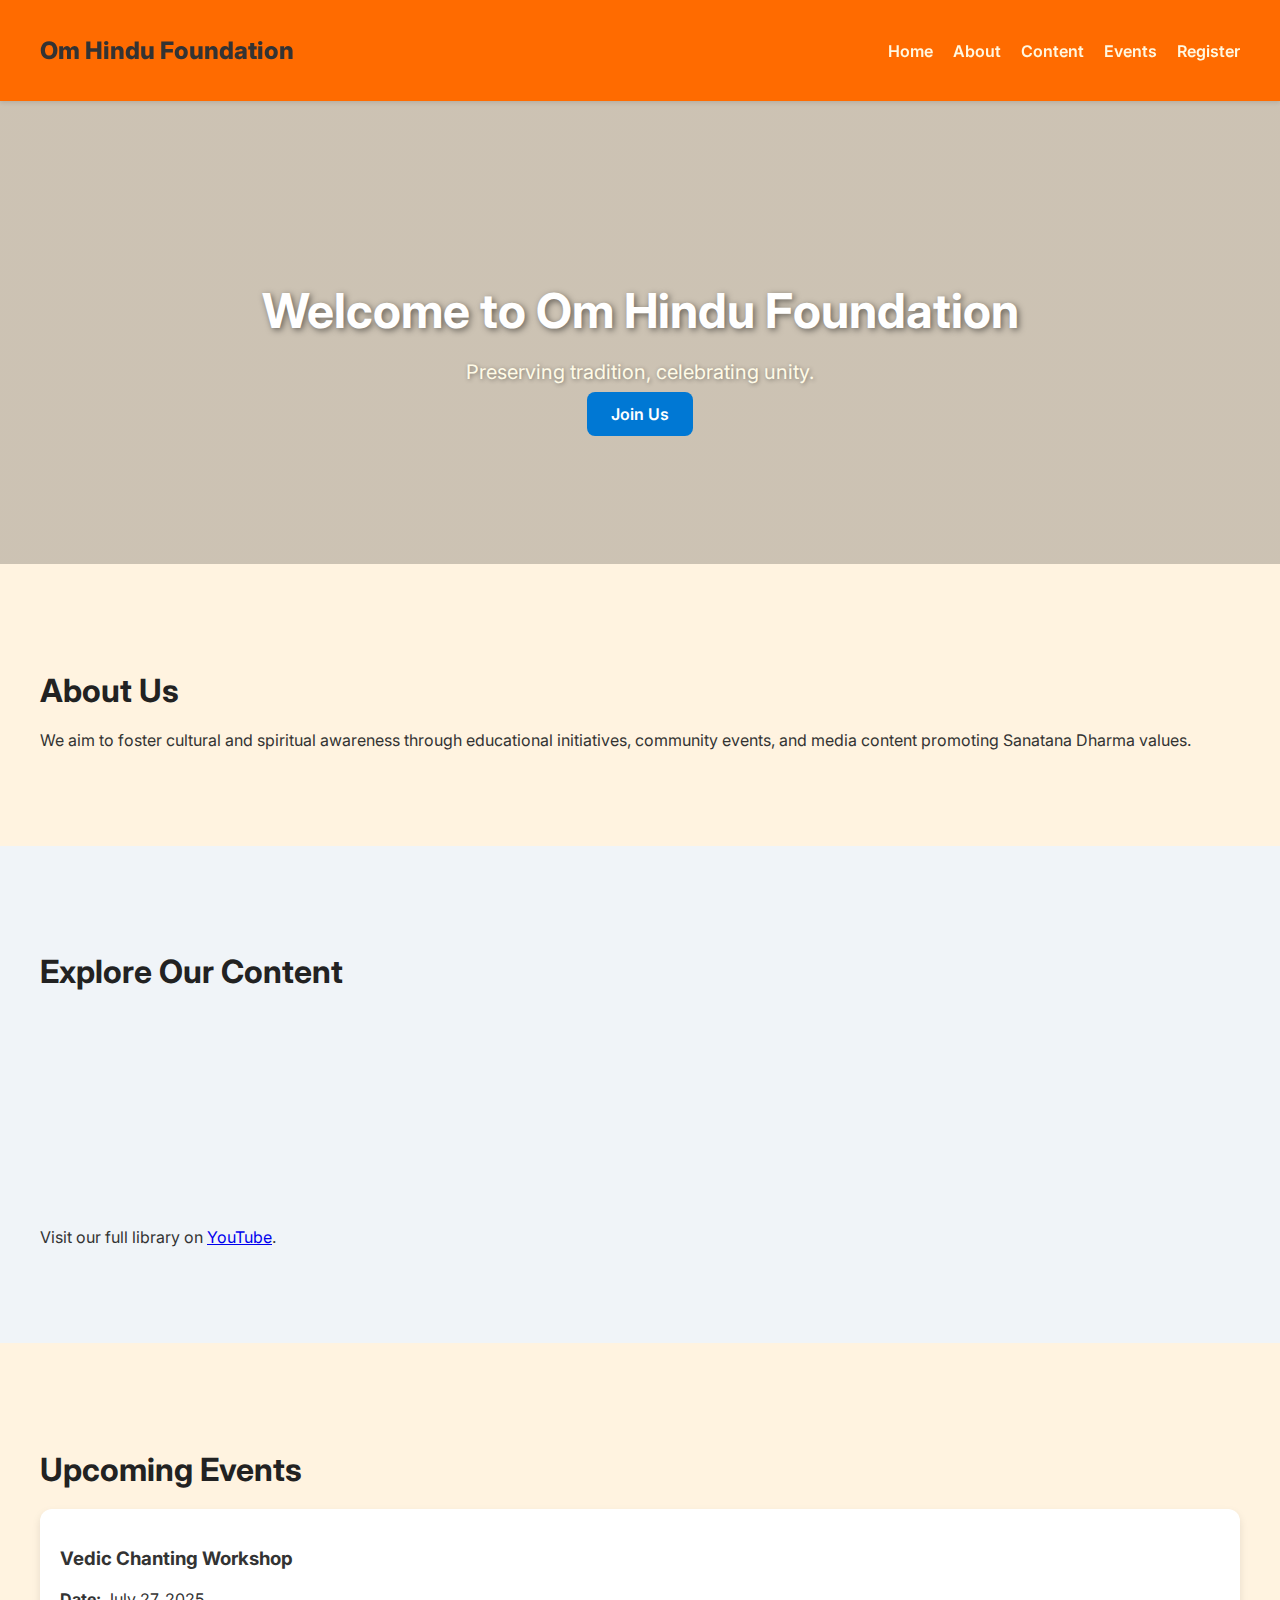
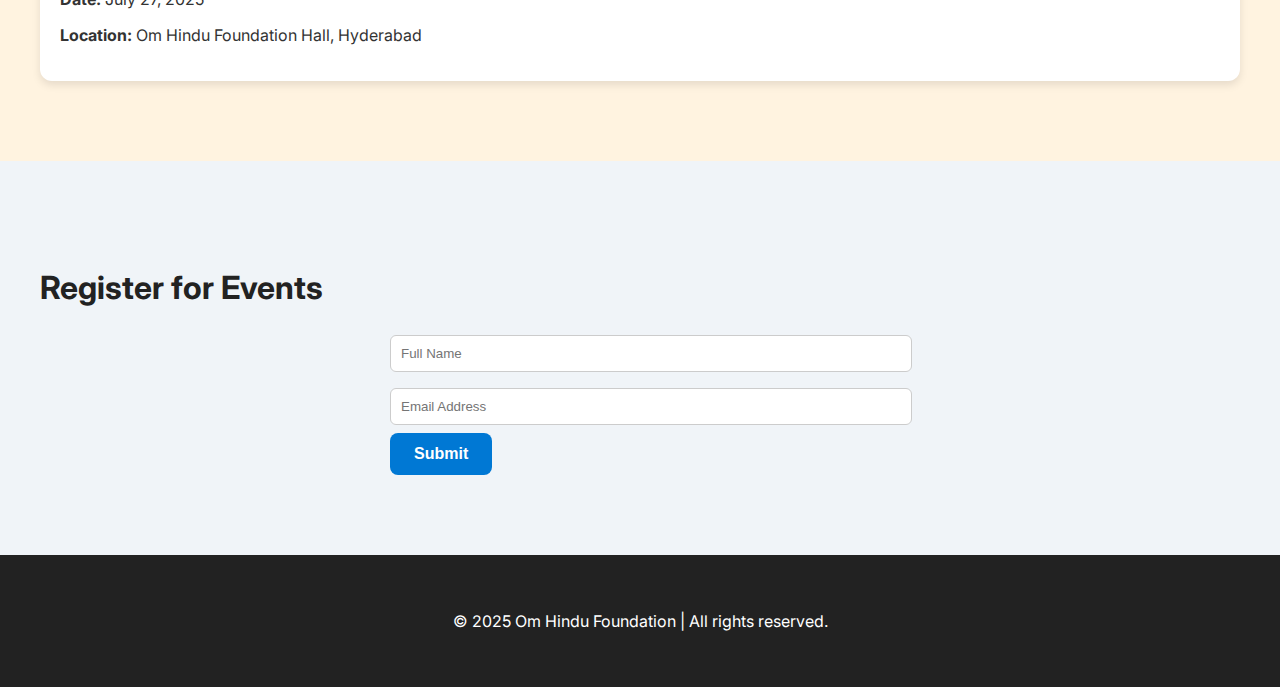
<file: index.html>
<!DOCTYPE html>
<html lang="en">
<head>
  <meta charset="UTF-8" />
  <meta name="viewport" content="width=device-width, initial-scale=1.0" />
  <title>Om Hindu Foundation</title>
  <link rel="stylesheet" href="style.css" />
  <link rel="preconnect" href="https://fonts.googleapis.com">
  <link rel="preconnect" href="https://fonts.gstatic.com" crossorigin>
  <link href="https://fonts.googleapis.com/css2?family=Inter:wght@400;600;800&display=swap" rel="stylesheet">
  <script defer src="script.js"></script>
</head>
<body>
  <header class="main-header">
    <div class="container nav-container">
      <h1 class="logo">Om Hindu Foundation</h1>
      <nav>
        <ul class="nav-links">
          <li><a href="#home">Home</a></li>
          <li><a href="#about">About</a></li>
          <li><a href="content.html">Content</a></li>
          <li><a href="#events">Events</a></li>
          <li><a href="#registration">Register</a></li>
        </ul>
      </nav>
    </div>
  </header>

  <main>
    <section id="home" class="hero">
      <div class="container">
        <h2>Welcome to Om Hindu Foundation</h2>
        <p>Preserving tradition, celebrating unity.</p>
        <a href="#registration" class="btn-primary">Join Us</a>
      </div>
    </section>

    <section id="about" class="section">
      <div class="container">
        <h2>About Us</h2>
        <p>We aim to foster cultural and spiritual awareness through educational initiatives, community events, and media content promoting Sanatana Dharma values.</p>
      </div>
    </section>

    <section id="content" class="section bg-light">
      <div class="container">
        <h2>Explore Our Content</h2>
        <div class="video-grid">
  <iframe width="300" height="200" src="https://www.youtube.com/embed/ulHgd8dTL5Y" frameborder="0" allowfullscreen></iframe>
  <iframe width="300" height="200" src="https://www.youtube.com/embed/PjJPdEFX-nk" frameborder="0" allowfullscreen></iframe>
</div>

        <p>Visit our full library on <a href="https://www.youtube.com/@ohfmantra/featured" target="_blank">YouTube</a>.</p>
      </div>
    </section>

 <section id="events" class="section">
  <div class="container">
    <h2>Upcoming Events</h2>
    <div class="card-grid">
      <div class="card" id="event-card">
        <h3>Vedic Chanting Workshop</h3>
        <p><strong>Date:</strong> July 27, 2025</p>
        <p><strong>Location:</strong> Om Hindu Foundation Hall, Hyderabad</p>
        <div id="event-details" style="display: none; margin-top: 10px;">
          <p>
            Join us for an enlightening day of guided Vedic chanting and spiritual teachings.
            Open for all age groups. Lunch & materials provided.
          </p>
          <button class="btn-primary" onclick="scrollToRegister(event)">Register Now</button>
        </div>
      </div>
    </div>
  </div>
</section>



    <section id="registration" class="section bg-light">
      <div class="container">
        <h2>Register for Events</h2>
        <form id="reg-form" class="form">
          <input type="text" placeholder="Full Name" required />
          <input type="email" placeholder="Email Address" required />
          <button type="submit" class="btn-primary">Submit</button>
        </form>
      </div>
    </section>
  </main>

  <footer class="main-footer">
    <div class="container">
      <p>&copy; 2025 Om Hindu Foundation | All rights reserved.</p>
    </div>
  </footer>
</body>
</html>
</file>
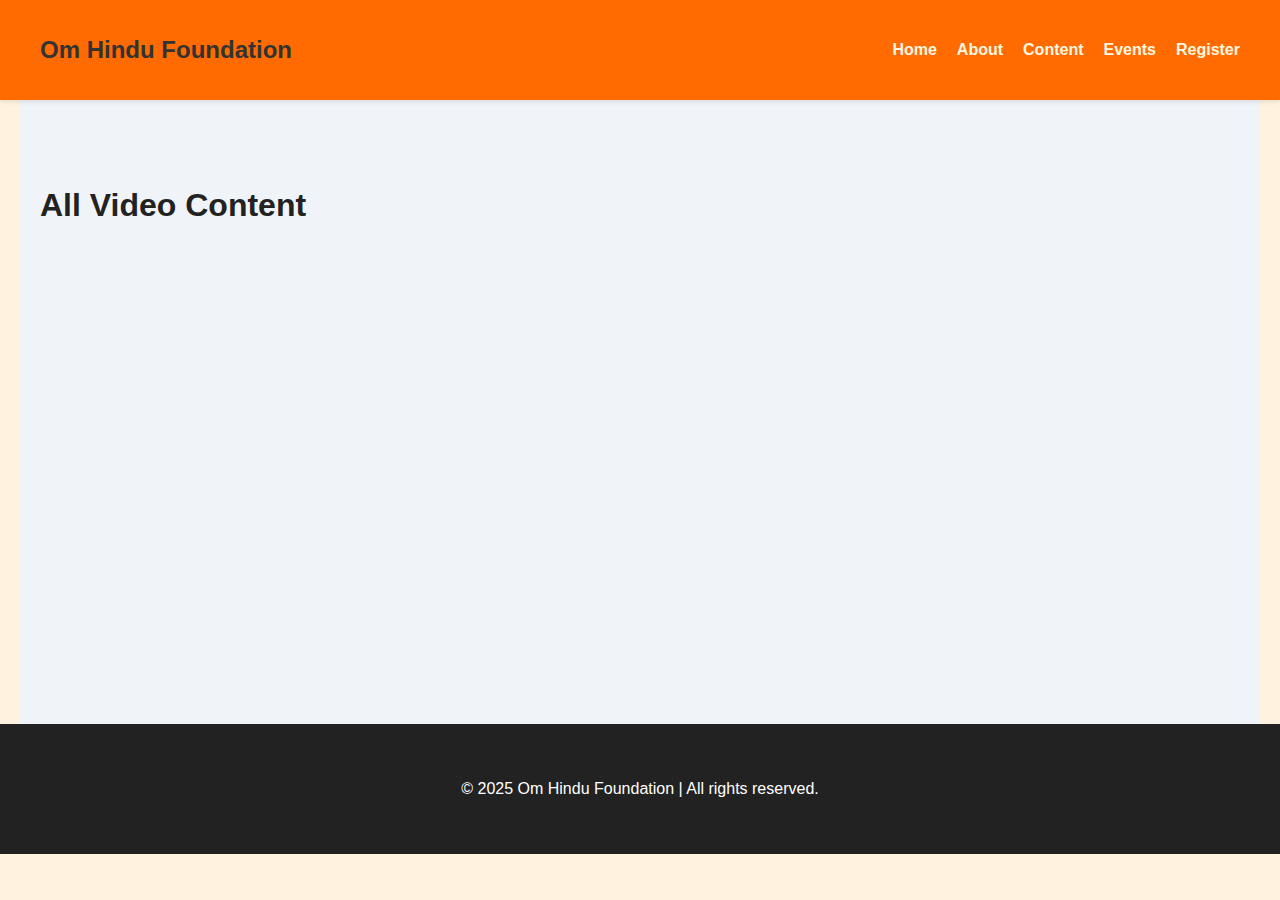
<file: content.html>
<!DOCTYPE html>
<html lang="en">
<head>
  <meta charset="UTF-8" />
  <meta name="viewport" content="width=device-width, initial-scale=1.0"/>
  <title>Content - Om Hindu Foundation</title>
  <link rel="stylesheet" href="style.css" />
</head>
<body>
  <header class="main-header">
    <div class="container nav-container">
      <h1 class="logo">Om Hindu Foundation</h1>
      <nav>
        <ul class="nav-links">
          <li><a href="index.html">Home</a></li>
          <li><a href="about.html">About</a></li>
          <li><a href="content.html" class="active">Content</a></li>
          <li><a href="events.html">Events</a></li>
          <li><a href="registration.html">Register</a></li>
        </ul>
      </nav>
    </div>
  </header>

  <main class="container section bg-light">
    <h2>All Video Content</h2>
    <div class="video-grid">
      <iframe width="300" height="200" src="https://www.youtube.com/embed/xwJgkA4vE4Q" frameborder="0" allowfullscreen></iframe>
      <iframe width="300" height="200" src="https://www.youtube.com/embed/PjHU3nF6OBQ" frameborder="0" allowfullscreen></iframe>
      <iframe width="300" height="200" src="https://www.youtube.com/embed/R8k_w2krsW0" frameborder="0" allowfullscreen></iframe>
      <iframe width="300" height="200" src="https://www.youtube.com/embed/Yy6p-qKcdWg" frameborder="0" allowfullscreen></iframe>
    </div>
  </main>

  <footer class="main-footer">
    <div class="container">
      <p>&copy; 2025 Om Hindu Foundation | All rights reserved.</p>
    </div>
  </footer>
</body>
</html>
</file>
<file: style.css>
/* style.css */

body {
  font-family: 'Inter', sans-serif;
  margin: 0;
  padding: 0;
  background-color: #FFF3E0;
  color: #333;
}

.container {
  max-width: 1200px;
  margin: auto;
  padding: 20px;
}

.main-header {
  background-color: #FF6B00;
  box-shadow: 0 2px 4px rgba(0,0,0,0.1);
  position: sticky;
  top: 0;
  z-index: 1000;
}

.nav-container {
  display: flex;
  justify-content: space-between;
  align-items: center;
}

.logo {
  font-size: 24px;
  font-weight: 800;
  color: #333;
}

.nav-links {
  list-style: none;
  display: flex;
  gap: 20px;
}

.nav-links a {
  text-decoration: none;
  color: #FFF8E1;
  font-weight: 600;
  transition: color 0.3s;
}

.nav-links a:hover {
  color: #0078d4;
}

.hero {
  background: linear-gradient(rgba(0,0,0,0.2), rgba(0,0,0,0.2)),
              url('https://c4.wallpaperflare.com/wallpaper/1012/943/677/religious-hindu-wallpaper-preview.jpg') no-repeat center center/cover;
  text-align: center;
  padding: 120px 20px;
  position: relative;
}

.hero h2 {
  color: #ffffff;
  font-size: 48px;
  margin-bottom: 10px;
  text-shadow: 2px 2px 6px rgba(0,0,0,0.5);
}

.hero p {
  color: #fffbe7;
  font-size: 20px;
  margin-bottom: 20px;
  text-shadow: 1px 1px 4px rgba(0,0,0,0.4);
}


.btn-primary {
  background-color: #0078d4;
  color: white;
  padding: 12px 24px;
  border: none;
  border-radius: 8px;
  font-size: 16px;
  font-weight: 600;
  cursor: pointer;
  transition: background 0.3s;
  text-decoration: none;
}

.btn-primary:hover {
  background-color: #005fa3;
}

.section {
  padding: 60px 20px;
}

.bg-light {
  background-color: #f0f4f8;
}

h2 {
  font-size: 32px;
  margin-bottom: 20px;
  color: #222;
}

.video-grid {
  display: flex;
  gap: 20px;
  flex-wrap: wrap;
}

.card-grid {
  display: grid;
  grid-template-columns: repeat(auto-fit, minmax(300px, 1fr));
  gap: 20px;
  margin-top: 20px;
}

.card {
  background: white;
  padding: 20px;
  border-radius: 12px;
  box-shadow: 0 4px 8px rgba(0,0,0,0.1);
  transition: transform 0.3s;
}

.card:hover {
  transform: translateY(-5px);
}

textarea, input[type="text"], input[type="email"], input[type="file"] {
  width: 100%;
  padding: 10px;
  margin: 8px 0;
  border-radius: 6px;
  border: 1px solid #ccc;
}

.btn-secondary {
  background-color: #333;
  color: white;
  padding: 10px 20px;
  border-radius: 6px;
  border: none;
  font-weight: 600;
  cursor: pointer;
  transition: background 0.3s;
}

.btn-secondary:hover {
  background-color: #555;
}

.form {
  max-width: 500px;
  margin: auto;
}

.main-footer {
  background-color: #222;
  color: white;
  text-align: center;
  padding: 20px;
}

.admin-only {
  margin-top: 40px;
  padding: 20px;
  background: #fff3cd;
  border-left: 5px solid #ffc107;
  border-radius: 8px;
}

@media (max-width: 768px) {
  .nav-links {
    flex-direction: column;
    gap: 10px;
  }

  .video-grid,
  .card-grid {
    flex-direction: column;
  }

  .hero h2 {
    font-size: 32px;
  }

  #login-screen {
    padding: 60px 20px;
  }

  #login-screen input,
  #login-screen button {
    width: 100%;
    font-size: 16px;
  }
}
</file>
